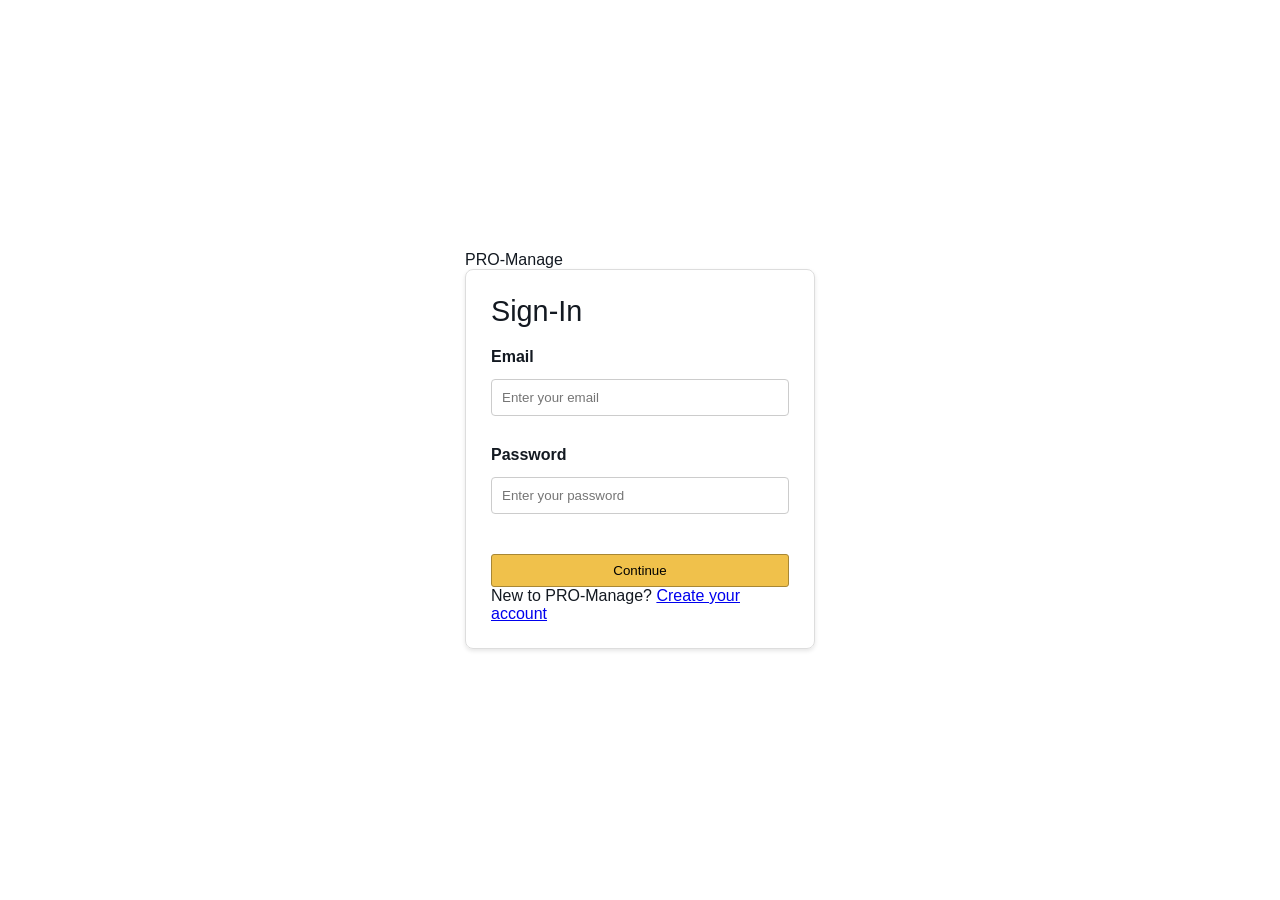
<file: CodeAplha_Project Management/PManagement/frontend/dashboard.html>
<!DOCTYPE html>
<html lang="en">
<head>
    <meta charset="UTF-8">
    <meta name="viewport" content="width=device-width, initial-scale=1.0">
    <title>Dashboard | Project Manager</title>
    <link rel="stylesheet" href="style.css">
</head>
<body>

    <aside class="sidebar">
        <div class="sidebar-header">PRO-Manage</div>
        <ul class="sidebar-menu">
            <li class="active">Dashboard</li>
            <li>All Projects</li>
            <li>Tasks</li>
            <li id="logout-btn" style="cursor:pointer">Logout</li>
        </ul>
    </aside>

    <main class="main">
        <header class="header">
            <h2>Welcome Back, <span id="user-name">User</span></h2>
            <button class="btn-add" onclick="showModal()">+ Create Project</button>
        </header>

        <section class="stats-container">
            <div class="card"><h3>Total Projects</h3><p id="stat-projects">0</p></div>
            <div class="card"><h3>Active Tasks</h3><p id="stat-tasks">0</p></div>
            <div class="card"><h3>Completion Rate</h3><p>85%</p></div>
        </section>

        <section id="project-list" class="stats-container"></section>
    </main>

    <div id="projectModal" class="modal">
        <div class="modal-content">
            <span class="close-btn" onclick="closeModal()">&times;</span>
            <h2>Create New Project</h2>
            <form id="project-form">
                <div class="form-group">
                    <label for="proj-title">Project Title</label>
                    <input type="text" id="proj-title" placeholder="e.g. Amazon Redesign" required>
                </div>
                <div class="form-group">
                    <label for="proj-desc">Description</label>
                    <textarea id="proj-desc" rows="4" placeholder="Briefly describe the goal..."></textarea>
                </div>
                <button type="submit" class="btn-add" style="width: 100%;">Create Project</button>
            </form>
        </div>
    </div>

    <script src="dashboard.js"></script>
</body>
</html>
</file>
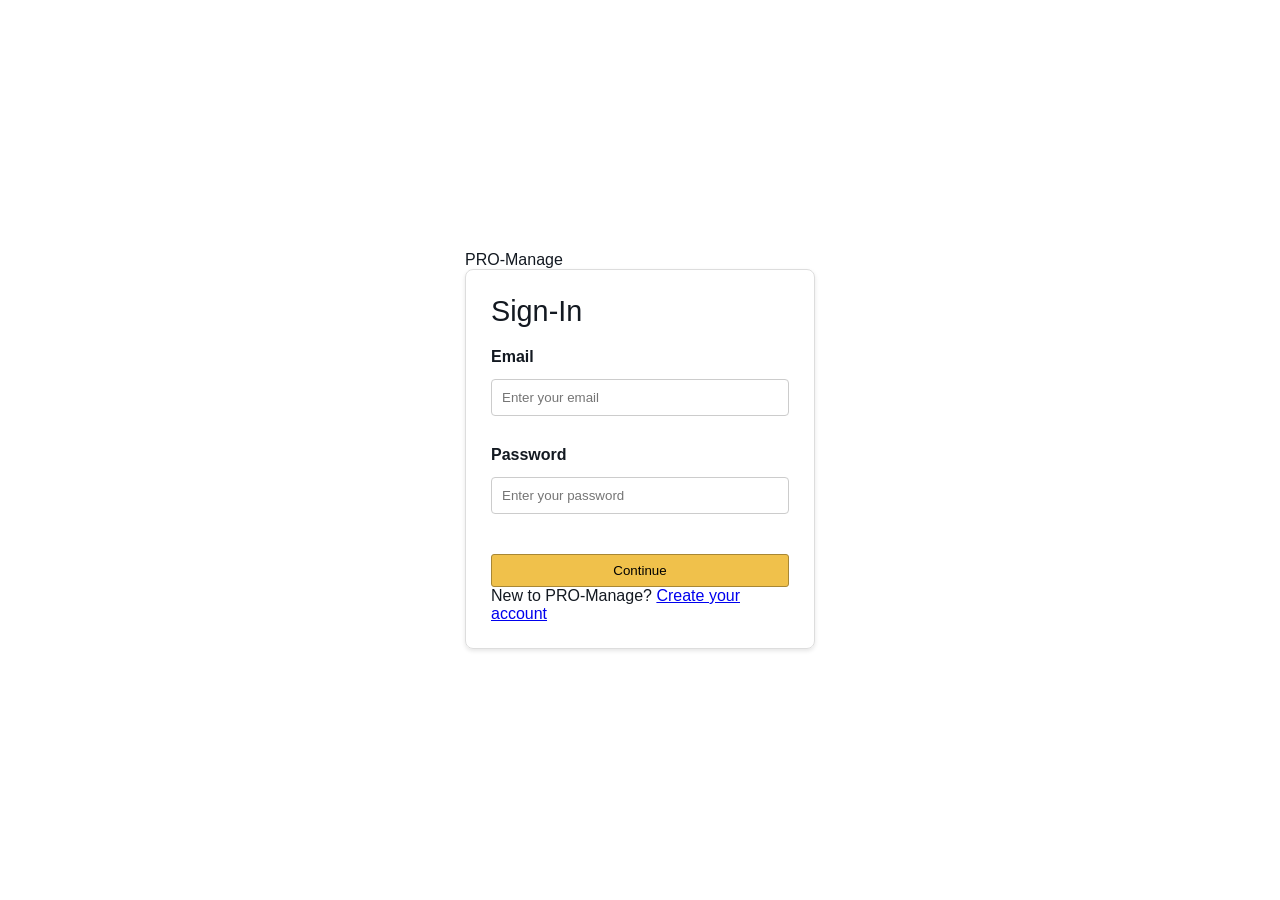
<file: CodeAplha_Project Management/PManagement/frontend/login.html>
<!DOCTYPE html>
<html lang="en">
<head>
    <meta charset="UTF-8">
    <meta name="viewport" content="width=device-width, initial-scale=1.0">
    <title>Sign-In | PRO-Manage</title>
    <link rel="stylesheet" href="style.css">
</head>
<body class="auth-page">
    <div class="auth-container">
        <div class="auth-logo">PRO-Manage</div>
        <div class="auth-card">
            <h1>Sign-In</h1>
            <form id="login-form">
                <div class="form-group">
                    <label>Email</label>
                    <input type="email" id="login-email" required placeholder="Enter your email">
                </div>
                <div class="form-group">
                    <label>Password</label>
                    <input type="password" id="login-password" required placeholder="Enter your password">
                </div>
                <button type="submit" class="btn-auth">Continue</button>
            </form>
            <p class="auth-footer">New to PRO-Manage? <a href="signup.html">Create your account</a></p>
        </div>
    </div>
    <script src="auth.js"></script>
</body>
</html>
</file>
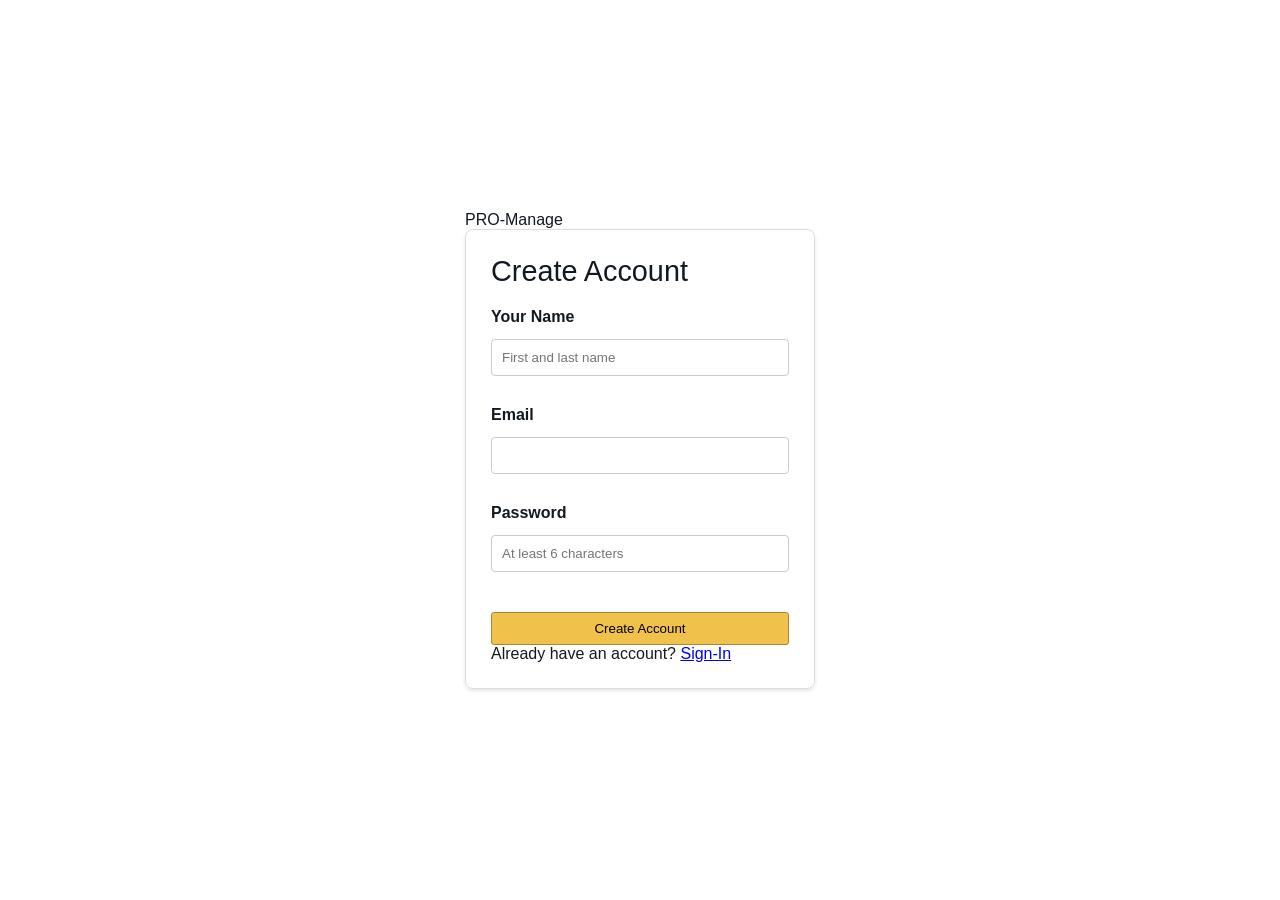
<file: CodeAplha_Project Management/PManagement/frontend/signup.html>
<!DOCTYPE html>
<html lang="en">
<head>
    <meta charset="UTF-8">
    <title>Create Account | PRO-Manage</title>
    <link rel="stylesheet" href="style.css">
</head>
<body class="auth-page">
    <div class="auth-container">
        <div class="auth-logo">PRO-Manage</div>
        <div class="auth-card">
            <h1>Create Account</h1>
            <form id="signup-form">
                <div class="form-group">
                    <label>Your Name</label>
                    <input type="text" id="signup-name" required placeholder="First and last name">
                </div>
                <div class="form-group">
                    <label>Email</label>
                    <input type="email" id="signup-email" required>
                </div>
                <div class="form-group">
                    <label>Password</label>
                    <input type="password" id="signup-password" required placeholder="At least 6 characters">
                </div>
                <button type="submit" class="btn-auth">Create Account</button>
            </form>
            <p class="auth-footer">Already have an account? <a href="login.html">Sign-In</a></p>
        </div>
    </div>
    <script src="auth.js"></script>
</body>
</html>
</file>
<file: CodeAplha_Project Management/PManagement/frontend/style.css>
:root {
    --primary: #232f3e;
    --accent: #febd69;
    --bg: #eaeded;
    --white: #ffffff;
    --text: #131921;
}

* { margin: 0; padding: 0; box-sizing: border-box; font-family: 'Segoe UI', Arial, sans-serif; }

body { background-color: var(--bg); color: var(--text); display: flex; }

/* Sidebar Layout */
.sidebar { width: 240px; height: 100vh; background: var(--primary); color: white; position: fixed; }
.sidebar-header { padding: 20px; font-size: 1.5rem; font-weight: bold; border-bottom: 1px solid #3a4553; }
.sidebar-menu { list-style: none; padding: 20px 0; }
.sidebar-menu li { padding: 15px 25px; cursor: pointer; transition: 0.2s; }
.sidebar-menu li:hover, .sidebar-menu li.active { background: #3a4553; border-left: 4px solid var(--accent); }

/* Main Content */
.main { margin-left: 240px; width: calc(100% - 240px); padding: 20px; }

.header { display: flex; justify-content: space-between; align-items: center; background: var(--white); padding: 15px 30px; margin-bottom: 20px; border-radius: 4px; box-shadow: 0 1px 2px rgba(0,0,0,0.1); }

/* Stats Cards */
.stats-container { display: grid; grid-template-columns: repeat(auto-fit, minmax(200px, 1fr)); gap: 20px; margin-bottom: 30px; }
.card { background: var(--white); padding: 20px; border-radius: 8px; box-shadow: 0 2px 5px rgba(0,0,0,0.05); }
.card h3 { font-size: 0.9rem; color: #666; margin-bottom: 10px; }
.card p { font-size: 1.8rem; font-weight: bold; color: var(--primary); }

/* Buttons */
.btn-add { background: var(--accent); border: 1px solid #a88734; padding: 10px 20px; border-radius: 3px; cursor: pointer; font-weight: 500; }
.btn-add:hover { background: #f3a847; }
/* Fix for Auth Pages specifically */
.auth-page {
    display: flex;
    flex-direction: column;
    width: 100%; /* Ensures it takes full width despite body flex */
}

/* Button for Auth (Amazon Yellow Style) */
.btn-auth {
    width: 100%;
    background: #f0c14b;
    border: 1px solid #a88734;
    padding: 8px;
    cursor: pointer;
    border-radius: 3px;
    margin-top: 10px;
    font-weight: 500;
}

.btn-auth:hover {
    background: #edb021;
}

/* View Button inside Project Cards */
.view-btn {
    background: #e7e9ec;
    border: 1px solid #adb1b8;
    padding: 5px 10px;
    border-radius: 3px;
    cursor: pointer;
    font-size: 0.8rem;
}

/* --- AUTH & MODAL ADDITIONS --- */

/* Centering the Login/Signup Card */
.auth-page {
    display: flex;
    justify-content: center;
    align-items: center;
    min-height: 100vh;
    background-color: #fff;
}

.auth-card {
    width: 350px;
    border: 1px solid #ddd;
    padding: 25px;
    border-radius: 8px;
    box-shadow: 0 2px 4px rgba(0,0,0,0.1);
}

.auth-card h1 { font-size: 1.8rem; margin-bottom: 20px; font-weight: 400; }

.auth-card input {
    width: 100%;
    padding: 10px;
    margin: 8px 0 15px 0;
    border: 1px solid #a6a6a6;
    border-radius: 3px;
}

/* Modal Styling (For Creating Projects) */
/* 1. Fix the Modal Position */
.modal {
    display: none; 
    position: fixed; /* This "breaks" the flex rules so it can float */
    z-index: 9999;   /* Higher than the sidebar */
    left: 0;
    top: 0;
    width: 100%;
    height: 100%;
    background-color: rgba(0, 0, 0, 0.7); /* Dark semi-transparent overlay */
    justify-content: center; /* Centers horizontally if you use flex on modal itself */
    align-items: center;     /* Centers vertically */
}

.modal-content {
    background-color: white;
    padding: 2rem;
    border-radius: 10px;
    width: 400px;
    margin: 10% auto; /* Fallback centering */
}

/* 3. Ensure the Sidebar doesn't hide the modal */
.sidebar {
    z-index: 100;
}
.close-btn {
    position: absolute;
    right: 20px;
    top: 10px;
    font-size: 24px;
    cursor: pointer;
}

.form-group { margin-bottom: 15px; }
.form-group label { display: block; margin-bottom: 5px; font-weight: bold; }
.form-group input, .form-group textarea {
    width: 100%;
    padding: 10px;
    border: 1px solid #ccc;
    border-radius: 4px;
}
</file>
